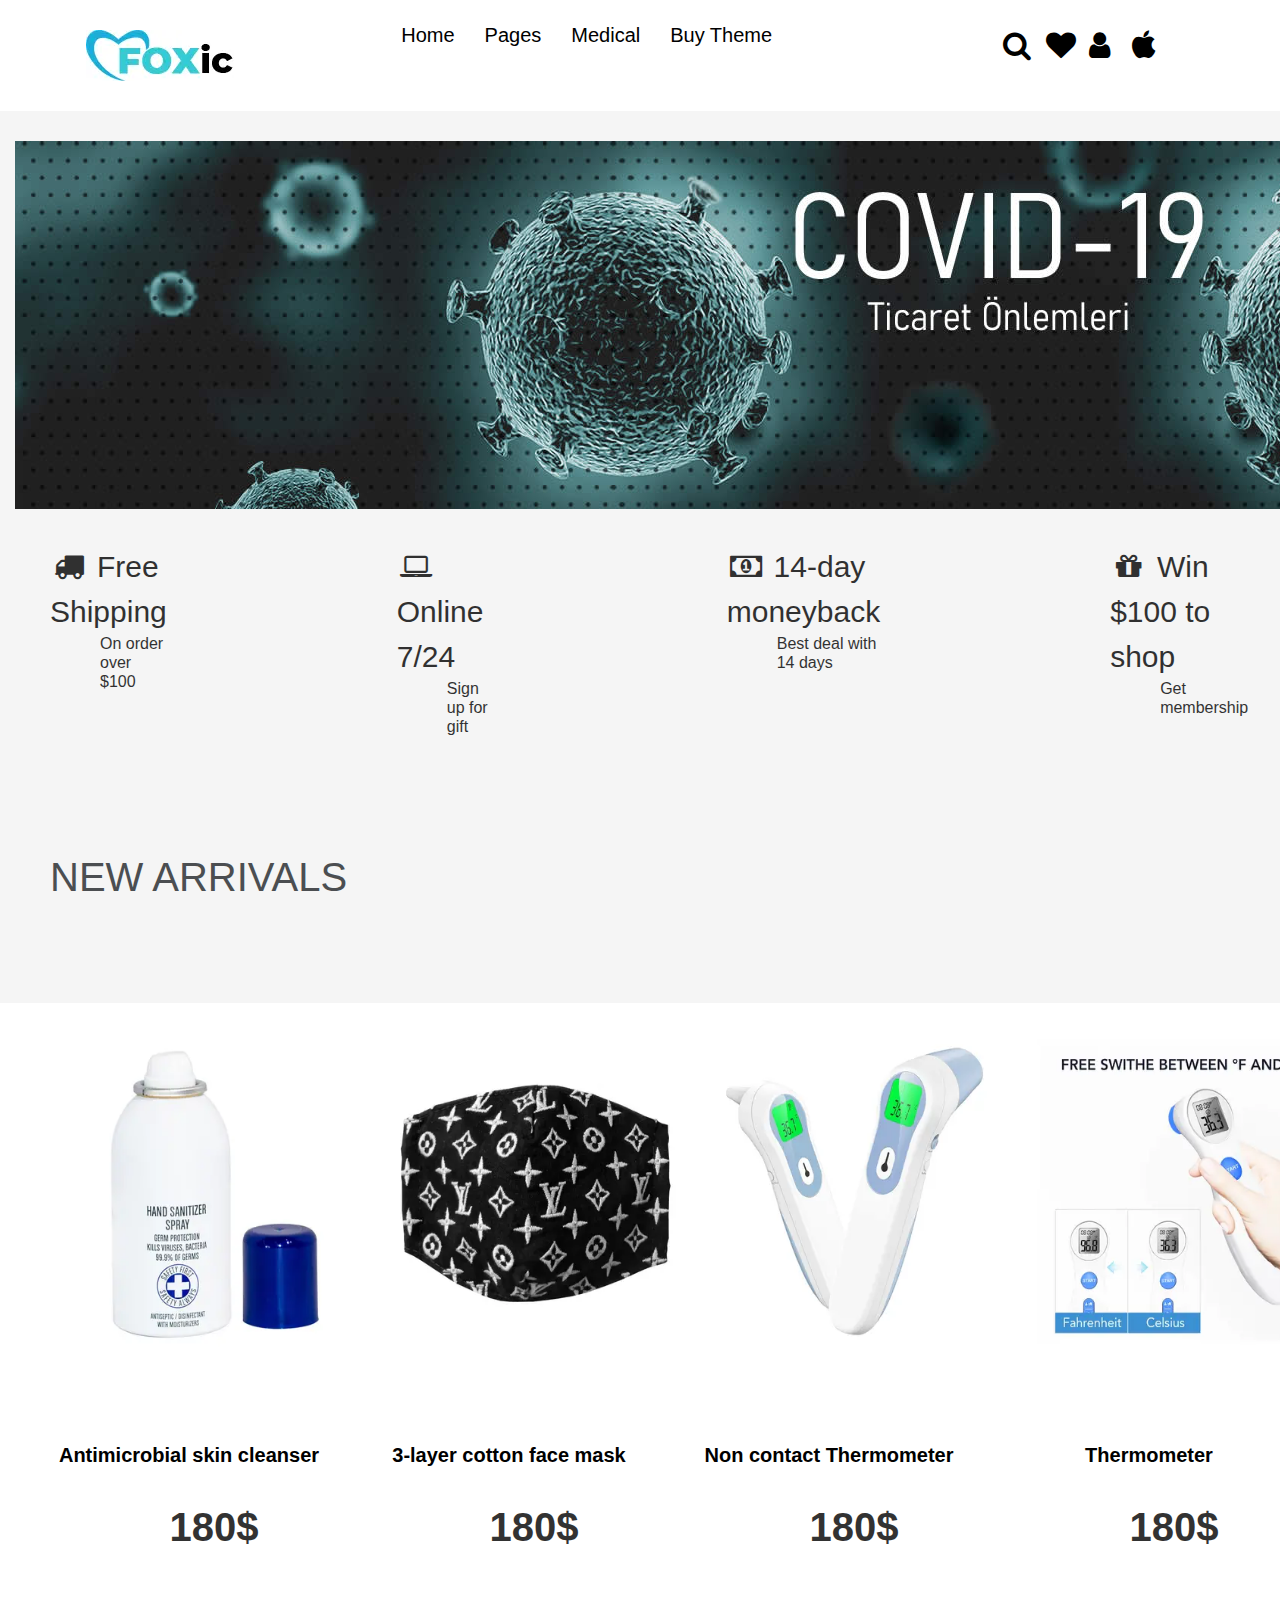
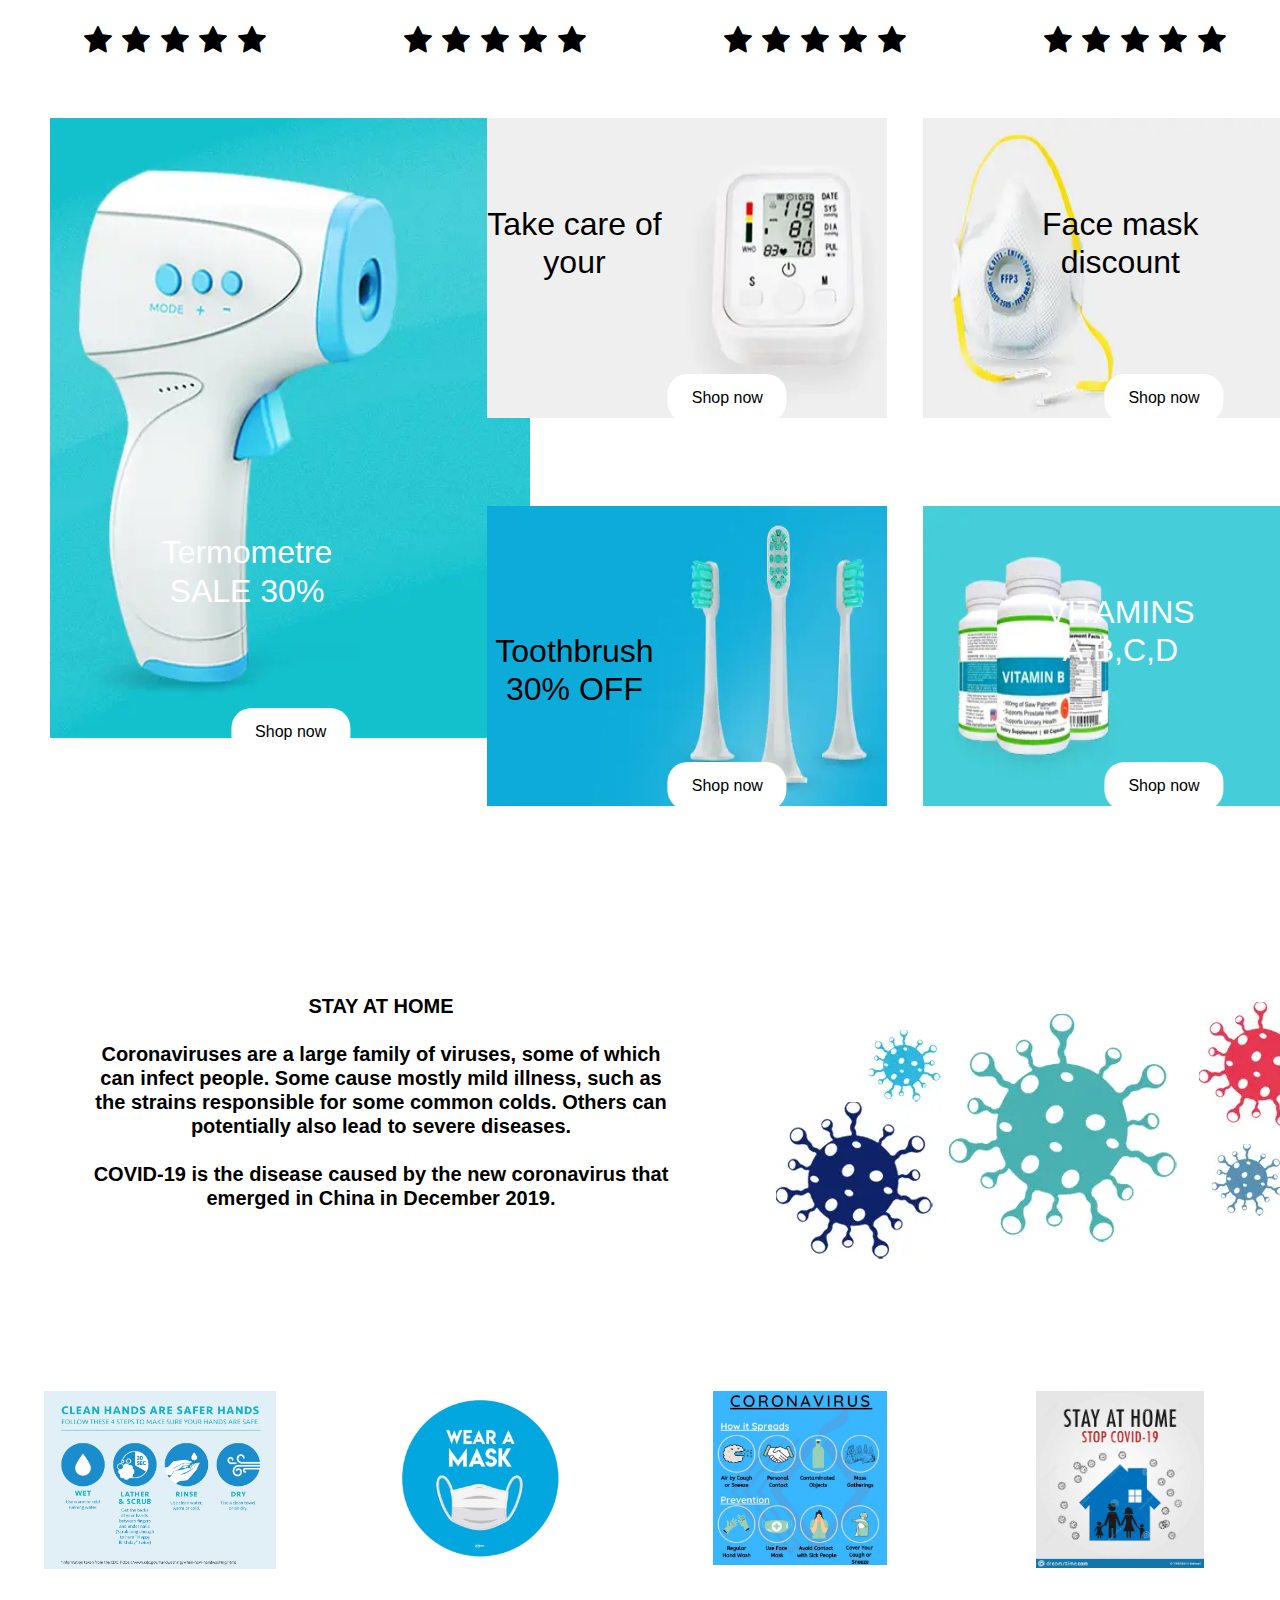
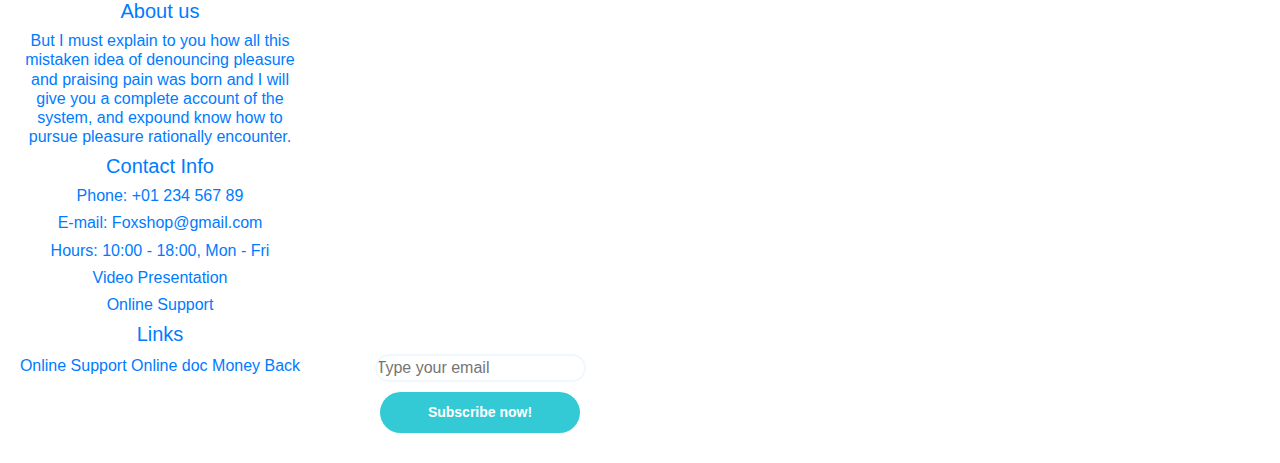
<file: index.html>
<!DOCTYPE html>
<html lang="en">

<head>
    <meta charset="UTF-8">
    <meta http-equiv="X-UA-Compatible" content="IE=edge">
    <meta name="viewport" content="width=device-width, initial-scale=1.0">
    <title>Bootstrap-Responsive</title>

    <link rel="stylesheet" href="https://cdnjs.cloudflare.com/ajax/libs/font-awesome/4.7.0/css/font-awesome.min.css">
    <link rel="stylesheet" href="https://cdn.jsdelivr.net/npm/bootstrap@4.0.0/dist/css/bootstrap.min.css"
        integrity="sha384-Gn5384xqQ1aoWXA+058RXPxPg6fy4IWvTNh0E263XmFcJlSAwiGgFAW/dAiS6JXm" crossorigin="anonymous">
    <link rel="stylesheet" href="./assets/css/style.css">


</head>

<body>
    <header>
        <section id="nav-area">
            <div class="container-fluid">
                <div class="row">
                    <div class="col-3">
                        <img src="./assets/img/logo-medical.webp" alt="media_logo">
                    </div>
                    <div class="col-5">

                        <ul>
                            <li><a href="default.asp">Home</a></li>
                            <li><a href="pages.asp">Pages</a></li>
                            <li><a href="medical.asp">Medical</a></li>
                            <li><a href="buytheme.asp">Buy Theme</a></li>
                        </ul>

                    </div>

                    <div class="col-4">

                        <a class="active" href="#"><i class="fa fa-fw fa-search"></i></a>
                        <a href="#"><i class="fa fa-fw fa-heart"></i> </a>
                        <a href="#"><i class="fa fa-fw fa-user"></i> </a>
                        <a class="active" href="#"><i class="fa fa-fw fa-apple"></i></a>
                    </div>
                </div>



            </div>






            <div class="col-12">
                <div class="logo">
                    <img src="./assets/img/covid1.jpg" alt="">
                </div>

            </div>



            <div class="navbar3">
                <a href="#"><i class="fa fa-fw fa-truck"></i> Free Shipping <br>
                    <h6>On order over $100</h6>
                </a>
                <a href="#"><i class="fa fa-fw fa-laptop"></i> Online 7/24 <br>
                    <h6>Sign up for gift</h6>
                </a>
                <a href="#"><i class="fa fa-fw fa-money"></i> 14-day moneyback <br>
                    <h6>Best deal with 14 days</h6>
                </a>
                <a href="#"><i class="fa fa-fw fa-gift"></i> Win $100 to shop <br>
                    <h6>Get membership</h6>
                </a>
            </div>
            <br><br><br>
            <span>NEW ARRIVALS</span>
            <br><br><br><br><br>
            <div class="container-fluid">
                <div class="row">
                    <div class="col-lg-3 col-md-6 col-sm-12">
                        <div class="first">
                            <img src="./assets/img/product-01-2.webp" alt="">
                            <div class="">
                                <h3>Antimicrobial skin cleanser <br> <br><br> <span> 180$</span> </h3><br>
                                <a href="#"><i class="fa fa-fw fa-star"></i><a href="#"><i
                                            class="fa fa-fw fa-star"></i><a href="#"><i class="fa fa-fw fa-star"></i><a
                                                href="#"><i class="fa fa-fw fa-star"></i><a href="#"><i
                                                        class="fa fa-fw fa-star"></i>


                            </div>
                        </div>

                    </div>


                    <div class="col-lg-3 col-md-6 col-sm-12">
                        <div class="second">
                            <img src="./assets/img/product-02-2.webp" alt="">
                            <div class="">
                                <h3>3-layer cotton face mask <br><br><br> <span> 180$</span> </h3><br>
                                <a href="#"><i class="fa fa-fw fa-star"></i><a href="#"><i
                                            class="fa fa-fw fa-star"></i><a href="#"><i class="fa fa-fw fa-star"></i><a
                                                href="#"><i class="fa fa-fw fa-star"></i><a href="#"><i
                                                        class="fa fa-fw fa-star"></i>


                            </div>
                        </div>

                    </div>



                    <div class="col-lg-3 col-md-6 col-sm-12">
                        <div class="third">
                            <img src="./assets/img/product-03-1.webp" alt="">
                            <div class="">
                                <h3>Non contact Thermometer <br><br><br> <span> 180$</span></h3><br>
                                <a href="#"><i class="fa fa-fw fa-star"></i><a href="#"><i
                                            class="fa fa-fw fa-star"></i><a href="#"><i class="fa fa-fw fa-star"></i><a
                                                href="#"><i class="fa fa-fw fa-star"></i><a href="#"><i
                                                        class="fa fa-fw fa-star"></i>


                            </div>
                        </div>

                    </div>




                    <div class="col-lg-3 col-md-6 col-sm-12">
                        <div class="fourth">
                            <img src="./assets/img/product-04-2.webp" alt="">
                            <div class="">
                                <h3>Thermometer <br><br><br><span> 180$</span></h3><br>
                                <a href="#"><i class="fa fa-fw fa-star"></i><a href="#"><i
                                            class="fa fa-fw fa-star"></i><a href="#"><i class="fa fa-fw fa-star"></i><a
                                                href="#"><i class="fa fa-fw fa-star"></i><a href="#"><i
                                                        class="fa fa-fw fa-star"></i>


                            </div>
                        </div>

                    </div>

                </div>




                <div class="row">
                    <div class="row">
                        <div class="col-4">
                            <div class="fifth">
                                <img src="./assets/img/banner-medical-01.webp" alt="">
                                <button class="btn">Shop now</button>
                                <h2>
                                    <div class="centered">Termometre <br>SALE 30% </div>
                                </h2>

                            </div>
                        </div>

                        <div class="col-8">
                            <div class="row">
                                <div class="col-6">
                                    <div class="sixth">
                                        <img src="./assets/img/banner-medical-02.webp" alt="">
                                        <button class="btn">Shop now</button>
                                        <h2>
                                            <div class="top-left">Take care of <br> your</div>
                                        </h2>
                                    </div>
                                </div>


                                <div class="col-6">
                                    <div class="seventh">
                                        <img src="./assets/img/banner-medical-03.webp" alt="">
                                        <button class="btn">Shop now</button>
                                        <h2>
                                            <div class="top-right">Face mask <br> discount</div>
                                        </h2>
                                    </div>
                                </div>

                                <div class="col-6">
                                    <div class="eighth">
                                        <img src="./assets/img/banner-medical-04.webp" alt="">
                                        <button class="btn">Shop now</button>
                                        <h2>
                                            <div class="top-left1"> Toothbrush <br>30% OFF</div>
                                        </h2>
                                    </div>
                                </div>

                                <div class="col-6">
                                    <div class="nineth">
                                        <img src="./assets/img/banner-medical-05.webp" alt="">
                                        <button class="btn">Shop now</button>
                                        <h2>
                                            <div class="right">VITAMINS <br>A,B,C,D</div>
                                        </h2>
                                    </div>
                                </div>

                            </div>
                        </div>
                    </div>
                </div>
            </div>
        </section>



        <div class="container-fluid">
            <div class="row">
                <div class="col-6">

                    <h3>STAY AT HOME <br><br>Coronaviruses are a large family of viruses, some of which can infect
                        people. Some cause mostly mild illness, such as the strains responsible for some common colds.
                        Others can potentially also lead to severe diseases. <br><br>

                        COVID-19 is the disease caused by the new coronavirus that emerged in China in December 2019.
                        <br><br><br><br><br>
                    </h3>


                </div>

                <div class="col-6">
                    <img src="./assets/img/image-medical-01.webp" alt="">
                </div>
            </div>



            <div class="row">
                <div class="col-lg-3 col-md-6 col-sm-12">
                    <img src="./assets/img/hand washing 795.png" alt="" width="80%">
                </div>
                <div class="col-lg-3 col-md-6 col-sm-12">
                    <img src="./assets/img/mask.webp" alt="" width="60%">
                </div>
                <div class="col-lg-3 col-md-6 col-sm-12">
                    <img src="./assets/img/covid-2.png" alt="" width="60%">
                </div>
                <div class="col-lg-3 col-md-6 col-sm-12">
                    <img src="./assets/img/stay.jpg" alt="" width="58%">
                </div>
            </div>
        </div>


        <footer>
            <section id="end">
                <div class="container-fluid">
                    <div class="row">
                        <div class="col-lg-3 col-md-6 col-sm-12">
                            <h5>About us</h5>
                            <h6>But I must explain to you how all this mistaken idea of denouncing pleasure and
                                praising pain
                                was born and I will give you a complete account of the system, and expound know how
                                to pursue
                                pleasure rationally encounter.</h6>
                        </div>
                        <div class="col-lg-3 col-md-6 col-sm-12">
                            <h5>Contact Info</h5>
                            <div class="links">
                                <h6>Phone: +01 234 567 89</h6>
                                <h6>E-mail: Foxshop@gmail.com</h6>
                                <h6>Hours: 10:00 - 18:00, Mon - Fri</h6>
                                <h6>Video Presentation</h6>
                                <h6>Online Support</h6>
                            </div>
                        </div>
                        <div class="col-lg-3 col-md-6 col-sm-12">
                            <h5>Links</h5>
                            <div class="links">
                                <a href="">Online Support</a>
                                <a href="">Online doc</a>
                                <a href="">Money Back</a>
                            </div>
                        </div>
                        <div class="col-lg-3 col-md-6 col-sm-12 letter">
                            <h5>NewsLetter</h5>
                            <input type="email" placeholder="Type your email">
                            <button>Subscribe now!</button>
                        </div>
                    </div>
                </div>

            </section>


        </footer>




    </header>

</body>

</html>
</file>
<file: assets/css/style.css>
body{
    background-color: whitesmoke;
    
}


*{
    margin: 0;
    padding: 0;
    box-sizing: border-box;
    
}

.nav-area{
    display: flex;
    
    
}

.row{
    padding-bottom: 30px;
}


.container-fluid{
    
    background-color: white;
}

.container-fluid ul{
    display: flex;
    justify-content: center;
    align-items: center;
    gap: 30px;
    font-size: 20px;
    padding-top: 20px;
    
}

.container-fluid ul li a{
    text-decoration: none;
    display: flex;
    color: black;
    

}

.container-fluid i{
    padding-top: 30px;
    color: black;
    font-size: 30px;
    padding-left: 20px ;
}

.logo img{
    padding-top: 30px;
  
}

.navbar3{
    
    display: flex;
    justify-content: center;
    font-family: Arial, Helvetica, sans-serif;
    gap: 150px;
    background-color: whitesmoke;
    margin-top: 5px;
}
.navbar3 a{

margin-left: 20px;
font-size: 30px;
text-decoration: none;
list-style: none;
color: black;
padding: 30px;
opacity: 0.8;
}

.first img{
    padding: 50px;
  transition: transform .2s; 
  width: 400px;
  height: 400px;
  margin: 0 auto;
}

.first:hover{
    transform: scale(1.5);
}

.second img{
    padding: 50px;
  transition: transform .2s; 
  width: 400px;
  height: 400px;
  margin: 0 auto;
}

.second:hover{
    transform: scale(1.5);
}

.third img{
    padding: 50px;
  transition: transform .2s; 
  width: 400px;
  height: 400px;
  margin: 0 auto;
}

.third:hover{
    transform: scale(1.5);
}

.fourth img{
    padding: 50px;
  transition: transform .2s; 
  width: 400px;
  height: 400px;
  margin: 0 auto;
}

.fourth:hover{
    transform: scale(1.5);
}

.fifth img{
  padding: 50px;
  transition: transform .2s; 
  width: 580px;
  height: 700px;
  margin: 0 auto;
}

.fifth:hover{
    transform: scale(1.1);
}

.sixth img{
    padding: 50px;
    transition: transform .2s; 
    width: 500px;
    height: 380px;
    margin: 0 auto;
  }
  
  .sixth:hover{
      transform: scale(1.1);
  }

  .seventh img{
    padding: 50px;
    transition: transform .2s; 
    width: 500px;
    height: 380px;
    margin: 0 auto;
  }
  
  .seventh:hover{
      transform: scale(1.1);
  }

  .eighth img{
    padding: 50px;
    transition: transform .2s; 
    width: 500px;
    height: 380px;
    margin: 0 auto;
  }
  
  .eighth:hover{
      transform: scale(1.1);
  }

  .nineth img{
    padding: 50px;
    transition: transform .2s; 
    width: 500px;
    height: 380px;
    margin: 0 auto;
  }
  
  .nineth:hover{
      transform: scale(1.1);
  }

.navbar3 h6{
    margin-left: 50px;
    text-decoration: none;
    list-style: none;   
}



span{
    padding-left: 50px;
    font-family: Impact, Haettenschweiler, 'Arial Narrow Bold', sans-serif;
    font-size: 40px;
    opacity: 0.8;
}

main{
    display: flex;
    text-decoration: none;
    margin-top: 700px;
    gap: 40px;
    margin-left: 45px;
}

main a{
    color: yellow;
}
main h3{
    color: black;
}

main span{
    font-size: 20px;
}


/* .col-3 {
    width: 25%;
}


.col-9 {
    width: 75%;
} */


.row img{
    padding-top: 30px;
    
}

.row {
    position: relative;
    text-align: center;
    color: white;
}

.centered {
    position: absolute;
    top: 60%;
    left: 60%;
    transform: translate(-50%, -50%);
    font-style:normal;
  }

  .row .btn {
    position: absolute;
    top: 80%;
    left: 70%;
    transform: translate(-50%, -50%);
    -ms-transform: translate(-50%, -50%);
    background-color: white;
    color: black;
    font-size: 16px;
    padding: 12px 24px;
    border: none;
    cursor: pointer;
    border-radius: 20px;
  }
  
  .row .btn:hover {
    background-color: black;
    color: white;
  }

  .top-left {
    position: absolute;
    top: 40%;
    left: 35%;
    transform: translate(-50%, -50%);
    font-style:normal;
    color: black;
  }

  .top-right{
    position: absolute;
    top: 40%;
    left: 60%;
    transform: translate(-50%, -50%);
    font-style:normal;
    color: black;
  }

  .top-left1{
    position: absolute;
    top: 50%;
    left: 35%;
    transform: translate(-50%, -50%);
    font-style:normal;
    color: black;
  }

  .right{
    position: absolute;
    top: 40%;
    left: 60%;
    transform: translate(-50%, -50%);
    font-style:normal;
    color: white;
  }

  h3{
    text-decoration: none;
    color: black;
    list-style: none;
    font-family: 'Gill Sans', 'Gill Sans MT', Calibri, 'Trebuchet MS', sans-serif;
    font-size: 20px;
    font-weight: 800;
    line-height: 1.2em;
    position: relative;
    z-index: 1;
    margin: 0 0 45px;
    padding: 10px;
    color: #000;
    top: 30px;
    left: 10%;
    background-color: white;
  }

 
  


 @media all and (max-width:768px) {
    .row {
        padding-top: 0;
        padding-bottom: 10px;
        margin: 1em 2em;
    }
    }

    .end .links{
        display: flex;
    }
    
    .letter button {
        width: 200px;
        padding: 10px 0;
        margin-top: 10px;
        border-radius: 28px;
        background-color: #33cad5;
        color: white;
        font-size: 14px;
        font-weight: bold;
        cursor: pointer;
        border: none;
    }
    
    .letter input {
        border: 2px solid aliceblue;
        border-radius: 20px;
    }
    
    .letter h5 {
        text-align: center;
        
    }
    
    .letter button:hover {
        background-color: #282828;
        color: #FAFAFA;
    }
</file>
